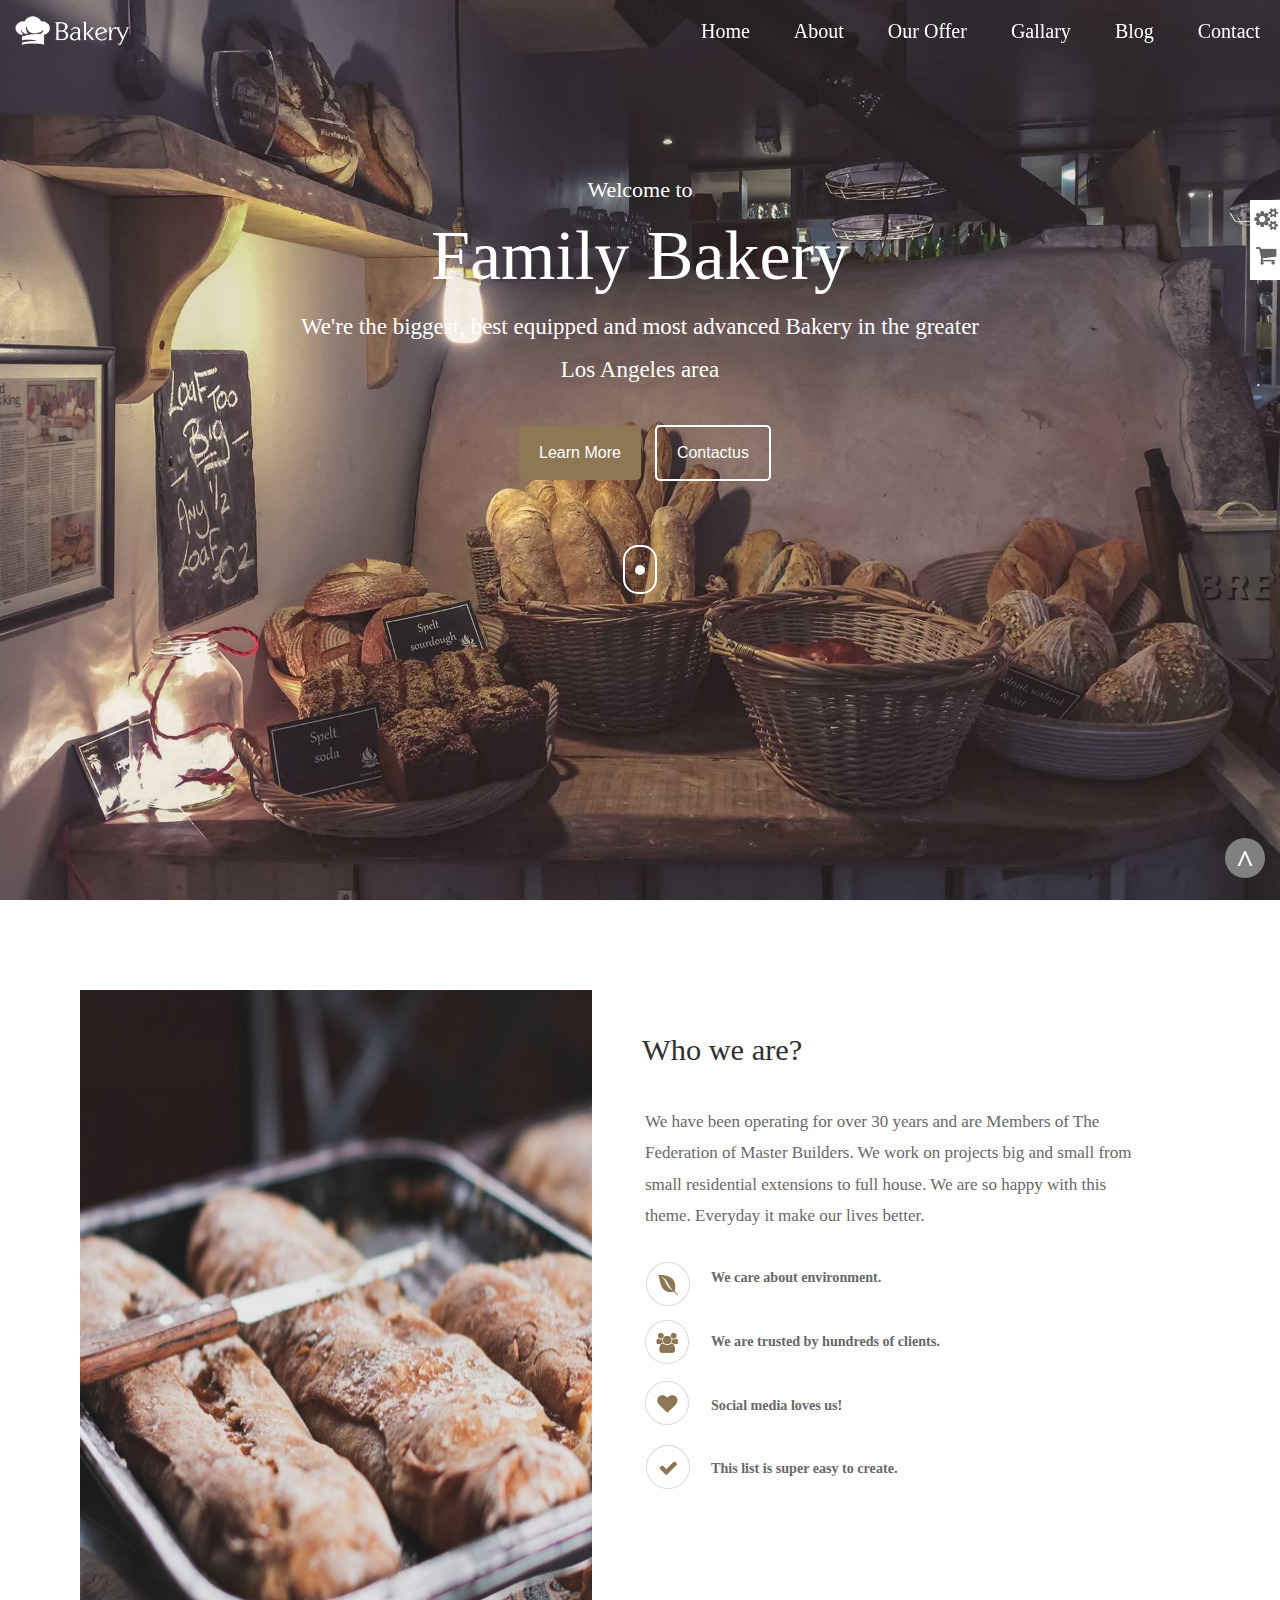
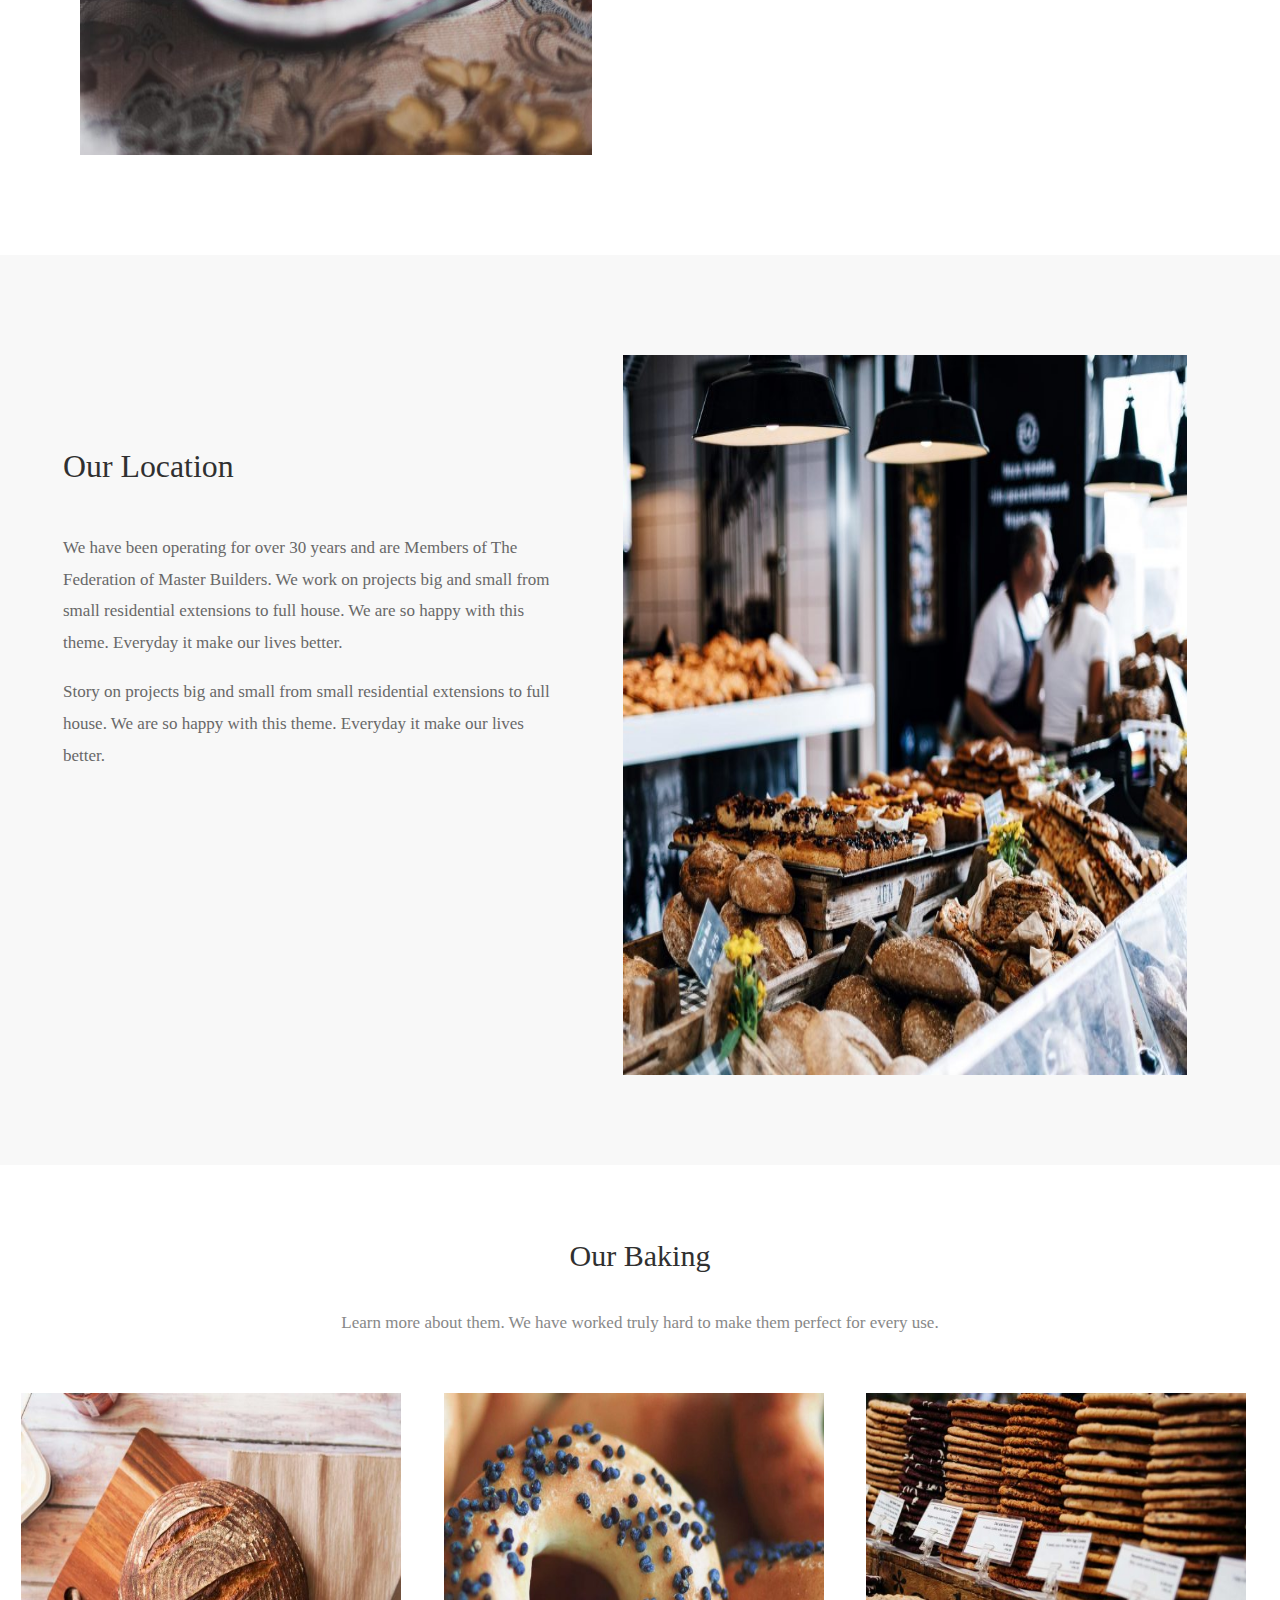
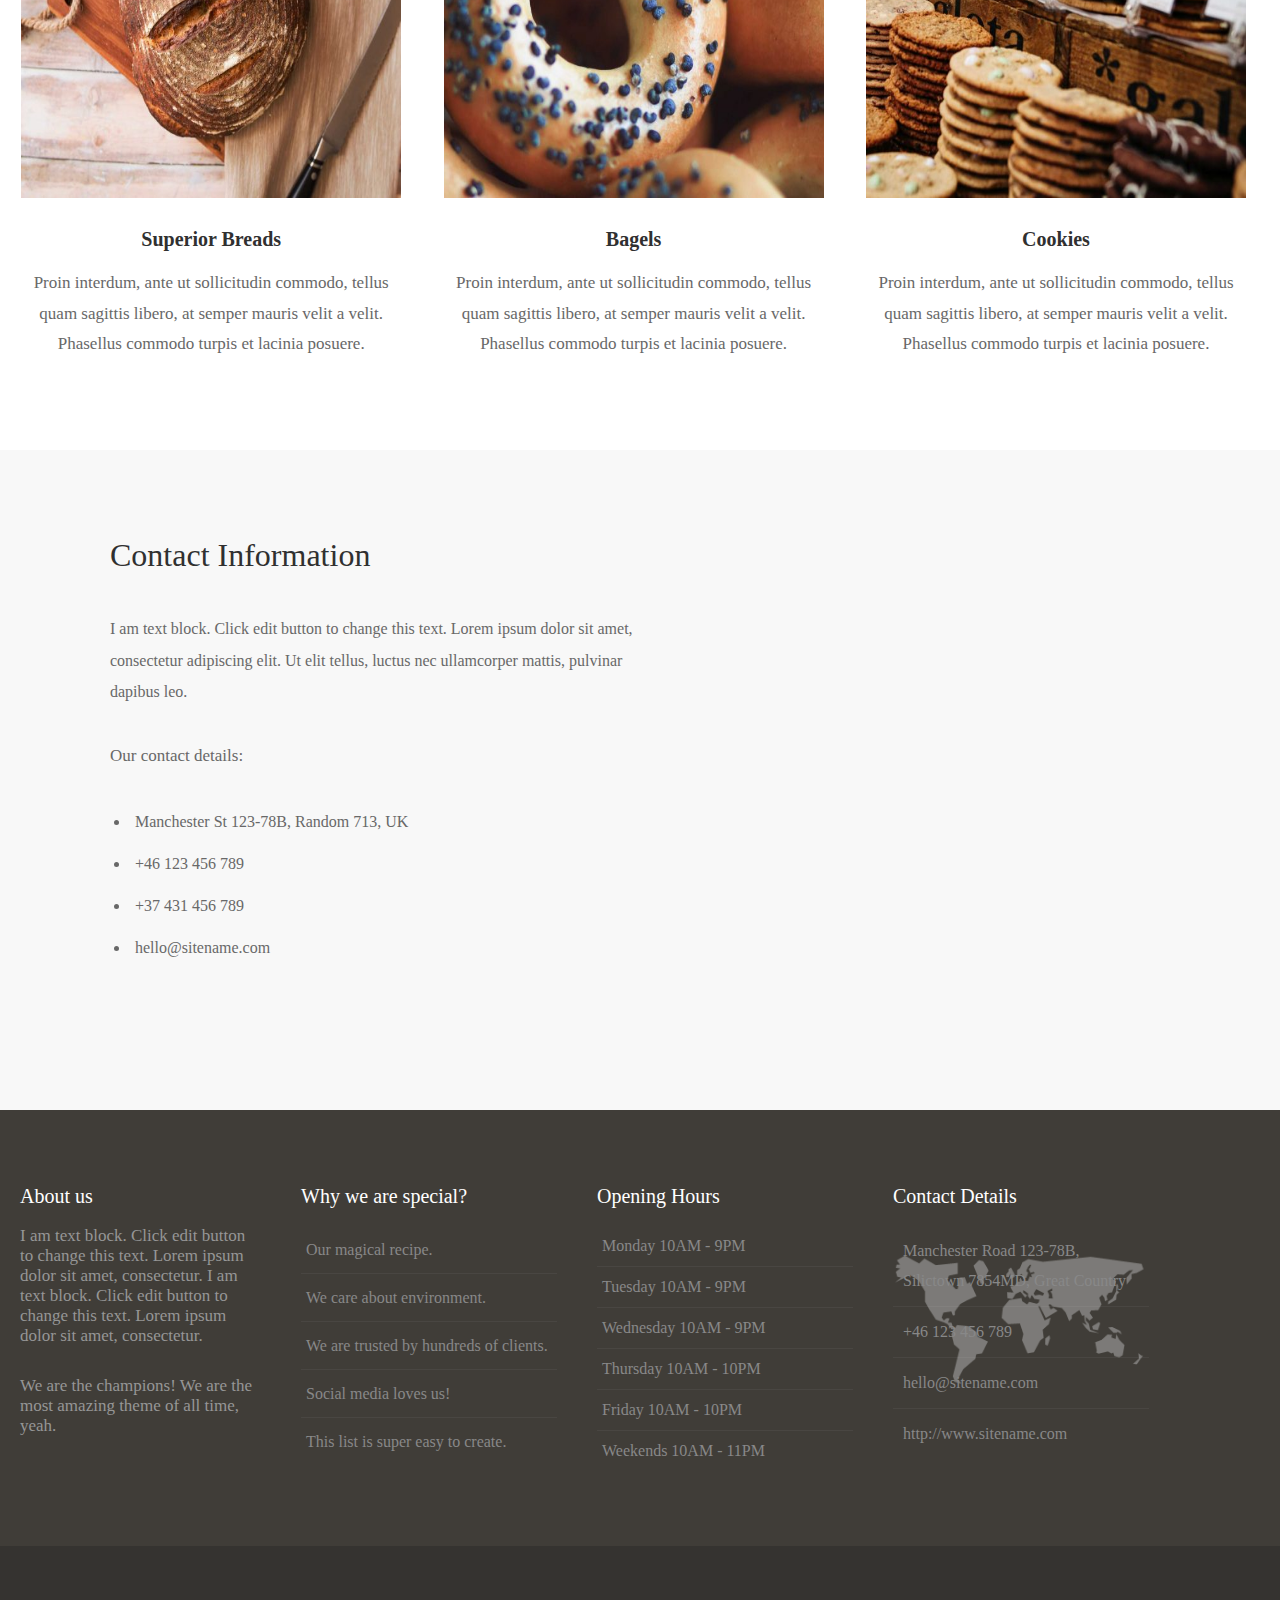
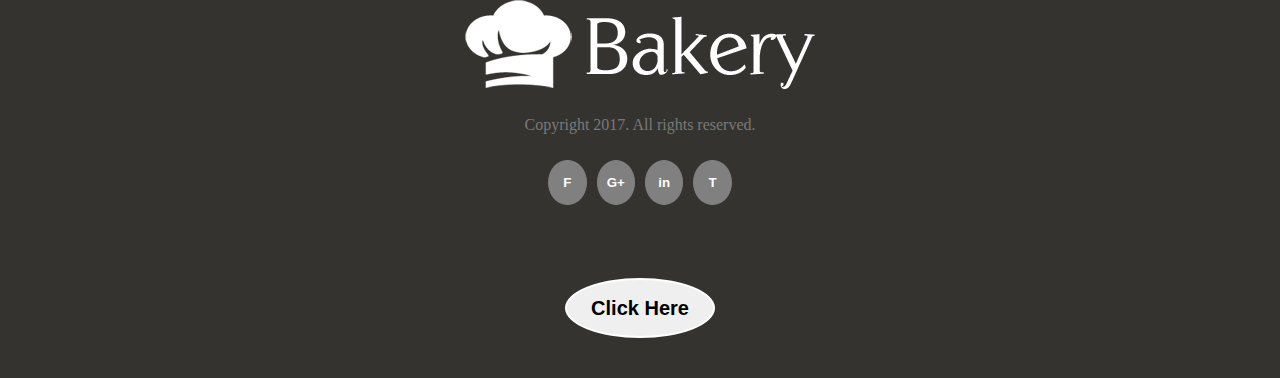
<file: index.html>
<html>
    <head>
        <title>Engage Bakery </title>

        <link rel="stylesheet" href="css/index_style.css">
        <link rel="stylesheet" href="css/index_madi.css">

    </head>

    <body >
        <div class="home">
            
                                                        <!-- navbar section-->
    <div class="nav">
        <div class="logo"> 
            <img src="css/photos/bakery-light-1.png">
        </div>

        <div class="links">
            <ul>
                <li> <a href="#">Home</a> </li>
                <li> <a href="#">About</a> </li>
                <li> <a href="#">Our Offer</a> </li>
                <li> <a href="#">Gallary</a> </li>
                <li> <a href="#">Blog</a> </li>
                <li> <a href="#">Contact</a> </li>

            </ul>
        </div>
    </div>
                                        <!--home-content section-->

            <div class="home-content">
                <p>Welcome to</p>
                <h1>Family Bakery</h1>
                <p class="p2">We're the biggest, best equipped and most advanced Bakery in the greater<br> Los Angeles area</p>
                <button class="btn1">Learn More</button>
                <button class="btn2">Contactus</button>
            </div>
                                    <!--scrolldwon shape-->

            <div class="scrolldwon">
                <div class="dot">
                </div>
                                                    <!--shoping shape-->

                <div class="center-right">
                    <img src="css/photos/cr.PNG">
                </div>
                                                    <!--going to first page shape-->

                <div class="center-bottom">
                    <h1>^</h1>                
                </div>
            </div>
        </div>
                        <!--Who we are secion-->
        <div class="secound">
            <div >
                <img class="secound-img" src="css/photos/alexandru-stavrica-170390-800x760.jpg">
            </div>
            <div class="content-secound">
                <h1>Who we are?</h1>
                <br>
                <p>We have been operating for over 30 years and are Members of The Federation of Master Builders. We work on projects big and small from small residential extensions to full house. We are so happy with this theme. Everyday it make our lives better.</p>
                <div class="content-s-containar">
                    <div class="imgs">
                        <img class="s-img-1" src="css/photos/1.PNG">
                        <br>
                        <img class="s-img-2" src="css/photos/2.PNG">
                        <br>
                        <img class="s-img-3" src="css/photos/3.PNG">
                        <br>
                        <img class="s-img-4" src="css/photos/4.PNG">


                    </div>
                    <div class="hs">  
                        <h5 class="h5-1">We care about environment.</h5>
                        <br>
                        <h5 class="h5-2">We are trusted by hundreds of clients.</h5>
                        <br>
                        <h5 class="h5-3">Social media loves us!</h5>
                        <br>
                        <h5 class="h5-4">This list is super easy to create.</h5>
                    </div>
                </div>          
          </div>
            <div class="clr"></div>
        </div>
                                                 <!--  location section -->
        <div class="third">
            <div class="content-third">
                <h1>Our Location</h1>
                <br>
                <p>We have been operating for over 30 years and are Members of The Federation of Master Builders. We work on projects big and small from small residential extensions to full house. We are so happy with this theme. Everyday it make our lives better.</p>
   <br>
   <p>Story on projects big and small from small residential extensions to full house. We are so happy with this theme. Everyday it make our lives better.</p>
          </div>
          <div class="img-third">
            <img src="css/photos/full-2-800x640.jpg">
        </div>
        <div class="clr"></div>

            </div>
                                         <!-- our packing types-->
            <div class="packing">
                <h1>Our Baking</h1>
                <p>Learn more about them. We have worked truly hard to make them perfect for every use.</p>
                <div class="type-1">
                    <img src="css/photos/ben-garratt-134774-600x500.jpg">
                    <h2>Superior Breads</h2>
                    <p>Proin interdum, ante ut sollicitudin commodo, tellus quam sagittis libero, at semper mauris velit a velit. Phasellus commodo turpis et lacinia posuere.</p>
                </div>
                <div class="type-1">
                    <img src="css/photos/stas-ovsky-123540-600x500.jpg">
                    <h2>Bagels</h2>                
                    <p>Proin interdum, ante ut sollicitudin commodo, tellus quam sagittis libero, at semper mauris velit a velit. Phasellus commodo turpis et lacinia posuere.</p>
                </div>  
                <div class="type-1">
                    <img src="css/photos/clem-onojeghuo-206832-600x500.jpg">
                    <h2>Cookies</h2>
                    <p>Proin interdum, ante ut sollicitudin commodo, tellus quam sagittis libero, at semper mauris velit a velit. Phasellus commodo turpis et lacinia posuere.</p>
                </div>
                <div class="clr"></div>
            </div>
        </div>
                                                <!-- contanct information container-->
        <div class="contact">
            <div class="contact-content">
                <h1>Contact Information</h1>
                <br>
                <p>I am text block. Click edit button to change this text. Lorem ipsum dolor sit amet,<br> consectetur adipiscing elit. Ut elit tellus, luctus nec ullamcorper mattis, pulvinar<br> dapibus leo.</p>
                <br>
                <p class="p1">Our contact details:</p>
                <div class="contact_us_container">
                      
                                        <!-- contanct information 1-->
                        <ul class="ul-contact">
                            <li>Manchester St 123-78B, Random 713, UK</li>
                            <li>+46 123 456 789</li>
                            <li>+37 431 456 789</li>
                            <li>hello@sitename.com</li>
                        </ul>  
          </div>    
            </div>
                                             <!-- map section-->
            <div class="mapouter">
                <iframe class="frame"]  src="https://maps.google.com/maps?q=2880%20Broadway,%20New%20York&t=&z=13&ie=UTF8&iwloc=&output=embed" >
              </iframe>
          </div>
          <div class="clr"></div>

        </div>
        
                                                    <!-- about us -->
        <div class="about">
            <div class="about-us-1">
                <h3>About us</h3>
                <p>I am text block. Click edit button to change this text. Lorem ipsum dolor sit amet, consectetur. I am text block. Click edit button to change this text. Lorem ipsum dolor sit amet, consectetur.</p>
                <p>We are the champions! We are the most amazing theme of all time, yeah.</p>
            </div>
                                                       <!-- Why we are special -->
            <div class="about-special">
                <h3>Why we are special?</h3>
                <ul>
                    <li>Our magical recipe.</li>
                    <li>We care about environment.</li>
                    <li>We are trusted by hundreds of clients.</li>
                    <li>Social media loves us!</li>
                    <li>This list is super easy to create.</li>
                </ul>
            </div>
                                                       <!-- opining hours-->
            <div class="about-opening-hours">
                <h3>Opening Hours</h3>
                <ul>
                    <li>Monday 10AM - 9PM</li>
                    <li>Tuesday 10AM - 9PM</li>
                    <li>Wednesday 10AM - 9PM</li>
                    <li>Thursday 10AM - 10PM</li>
                    <li>Friday 10AM - 10PM</li>
                    <li>Weekends 10AM - 11PM</li>
                </ul>
            </div>
                                                       <!-- contanct information 2-->

            <div class="about-contact-info">
                <h3>Contact Details</h3>
                <ul>
                    <li>Manchester Road 123-78B, Silictown 7854MD, Great Country</li>
                    <li><a href="#">+46 123 456 789</a></li>
                    <li><a href="#">hello@sitename.com</a></li>
                    <li> <a href="#">http://www.sitename.com</a></li>
                </ul>
            </div>          
            <div class="clr"></div>
        </div>
                                           <!-- last page-->
        <div class="last">
            <img src="css/photos/bakery-light-1.png">
            
            <p>Copyright 2017. All rights reserved. </p>
            
            <button> <a href="https://www.facebook.com/3omar.nasr/">F</a></button>
            <button><a href="#">G+</a></button>
            <button> <a href="#">in</a></button>
            <button> <a href="#">T</a></button>

         
        </div>
        <div class="new-task">
            <button><a target="_blank" href="index_2.html">Click Here</a></button>
        </div>

      




        
    </body>
</html>
</file>
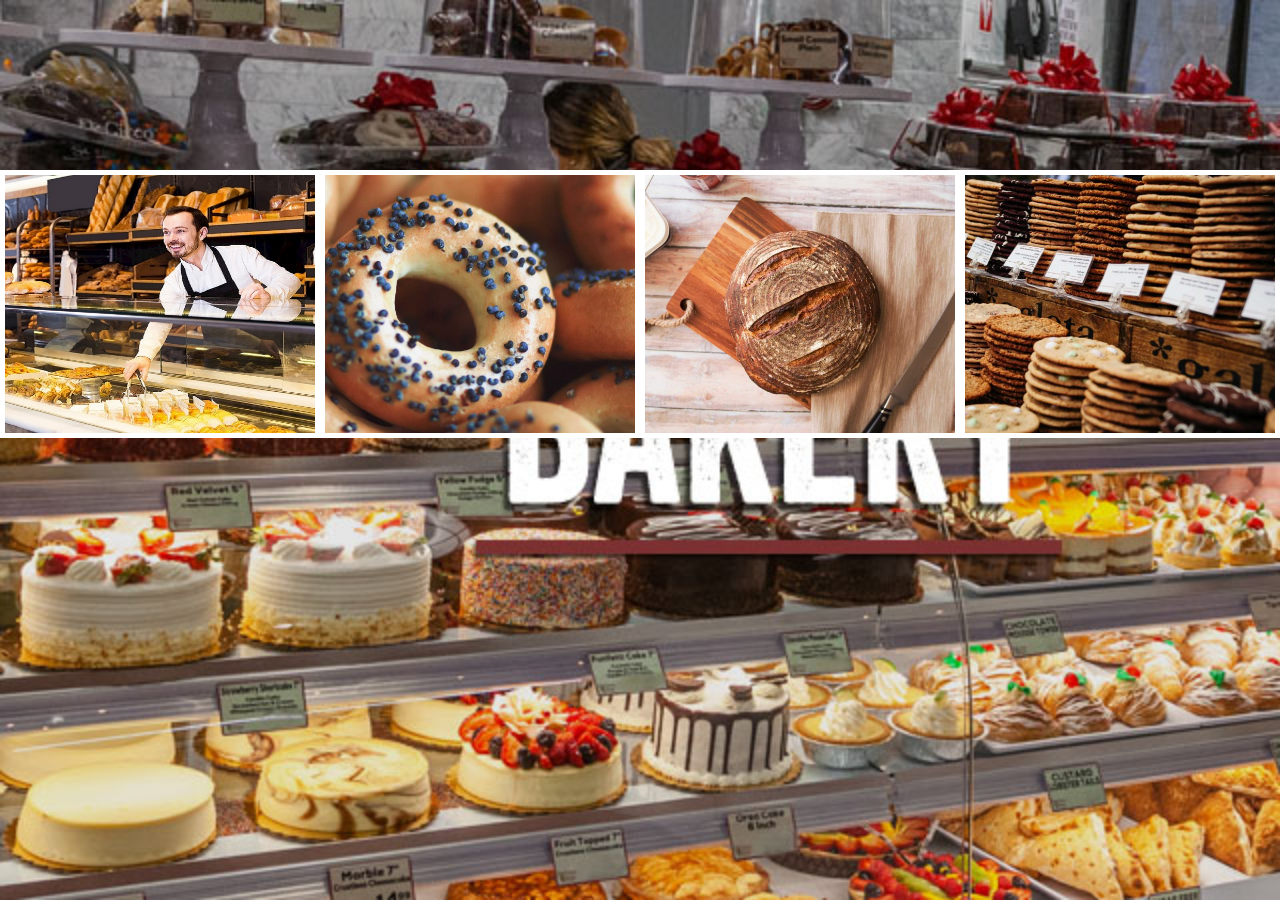
<file: index_2.html>
<html>
    <head>
        <link rel="stylesheet" href="css/index2_style.css">

    </head>

    <body>
        
        <div class="main">

            <img src="css/photos/05_pastry_bakery-shops.1920x0.jpg">

            <div class="caption">
                <h1>Bakery 1</h1>
                <p>Lorem, ipsum dolor sit amet consectetur adipisicing elit. A dolores pariatur blanditiis nesciunt, vero perspiciatis natus fugit neque ad cum nulla. Iure illo vitae id earum similique vero saepe maxime.</p>
            </div>

        </div>
        <div class="main">

            <img src="css/photos/stas-ovsky-123540-600x500.jpg">

            <div class="caption">
                <h1> Bakery 2</h1>
                <p>Lorem, ipsum dolor sit amet consectetur adipisicing elit. A dolores pariatur blanditiis nesciunt, vero perspiciatis natus fugit neque ad cum nulla. Iure illo vitae id earum similique vero saepe maxime.</p>
            </div>

        </div>
        <div class="main">

            <img src="css/photos/ben-garratt-134774-600x500.jpg">

            <div class="caption">
                <h1>Bakery 3</h1>
                <p>Lorem, ipsum dolor sit amet consectetur adipisicing elit. A dolores pariatur blanditiis nesciunt, vero perspiciatis natus fugit neque ad cum nulla. Iure illo vitae id earum similique vero saepe maxime.</p>
            </div>

        </div>
        <div class="main">

            <img src="css/photos/clem-onojeghuo-206832-600x500.jpg">

            <div class="caption">
                <h1>Bakery 4</h1>
                <p>Lorem, ipsum dolor sit amet consectetur adipisicing elit. A dolores pariatur blanditiis nesciunt, vero perspiciatis natus fugit neque ad cum nulla. Iure illo vitae id earum similique vero saepe maxime.</p>
            </div>
            <div class="clr"></div>

        </div>
    </body>
</html>
</file>
<file: css/index_style.css>
*{
    margin: 0%;
    padding: 0%;
}
.home{
    background-image: url(photos/drew-coffman-1872.jpg);
    background-size:cover;
    background-position: center center;
    background-repeat: no-repeat;
    height: 100vh;
    overflow: auto
}
.home .nav
{
    width: 100%;
    margin: auto;
    position: fixed;
    top:0;
    
}

.nav .logo
{
    float: left;
}
.home .nav  img
{
    width:30%;
    margin:15px ;
}
.home .nav .links
{

    float: right;
}

.home .links ul
{
    
    list-style: none;
}
.home .links ul li
{
    display: inline-block;
    padding: 20px;
}

.nav .links ul li a
{
    text-decoration: none;
    color:white;
    font-size: 20px;
}
.home .links a:hover
{
    color:#854d00;
}
.home-content{
    
    text-align: center;
    padding-top: 170px;
    color: white;
    
}
.home .home-content p{

 line-height: 1.86em;
font-size: 22px;
margin-bottom: 5px;
font-family: "Alegreya Sans";
font-weight: 400;
}
.home .home-content .p2{
    margin-top: 10px;
    line-height: 1.86em;
    margin-bottom: 20px;
font-family: "Alegreya Sans";
font-weight: 400;
font-size: 23px;

}
.home .home-content h1{
    font-family: "Alegreya";
    font-size: 70px;
    font-weight: 400;
    margin-top: 2px;
    margin-bottom: 10px;

}

.home .home-content .btn1
{
   
    padding: 18px 20px;
    margin:15px 10px 15px 10px;
    color: white;
    border:none;
    background-color:#8e7754;
    font-size: 16px;
    border-radius: 5px;

}
.home .home-content .btn2
{
    border: 2px solid white;
    border-radius: 5px;
    padding: 17px 20px ;
    background-color:transparent;
    color: white; 
    font-size: 16px;
}
.home .home-content .btn1:hover
{
    color: black;
    background-color: white;
    
}
.home .home-content .btn2:hover
{
    color: black;
    background-color: white;
}
.home .scrolldwon{
width: 30px;
height: 45px;
border: white solid 2px;
border-radius: 15px;
margin: auto;
margin-top: 50px;
}
.home .scrolldwon .dot{
    background-color: white;
    width: 10px;
    height: 10px;
    border-radius: 50%;
    text-align: center;
    margin: auto;
    margin-top: 18px;
}

.home .center-right{
    height: 50px;
    width: 30px;
    position: fixed;
    top: 200px;
    right: 0;
    z-index: 1111111;
    
}
.home .center-bottom{
    width: 40px;
    height: 40px;
    border-radius: 50%;
    position: fixed;
    bottom: 22px;
    right: 15px;
    background-color: gray;
}
.home .center-bottom h1{
    color: white;
    text-align: center;
    margin-top: 5px;
    z-index: 2222222222222222;
}
.clr{
    clear: both;
}
  .secound{
    
   width: 100%;

   
    padding-top: 90px ;
    padding-bottom: 30px;
font-family: "Alegreya Sans";
  }

   .secound .secound-img{
    
    margin-left: 80px ;
    margin-right: 50px;
    margin-bottom: 70px;
width: 40%;
 height:85%;
 float: left;


}

  .secound .content-secound{
      margin-top: 40px;
      width: 40%;
  float: left;
      line-height: 1.86em;
font-family: "Alegreya Sans";
font-size: 17px;
font-weight: 400;
color: #686868;

  }
  .secound .content-secound h1{
    font-family: "Alegreya";
    font-size: 1.9rem;
    color: #303030;
    line-height: 1.38em;
    font-weight: 400;
    margin-bottom: 2px;
    
  }
  .secound .content-secound p{
      margin-left: 3px;
      line-height: 1.86em;
font-family: "Alegreya Sans";
font-size: 17px;
    font-weight: 400;
    color: #686868;
}
.secound .content-secound .content-s-containar{
    margin-top: 10px;

}
.secound .content-secound .content-s-containar .imgs{
 padding: 5px 5px 20px 2px;
    float: left;
}
.secound .content-secound .content-s-containar .imgs .s-img-1{
    padding-right: 15px;
    padding-top: 10px;
}
.secound .content-secound .content-s-containar .imgs .s-img-2{
    padding-right: 15px;
    padding-top: 5px;
}
.secound .content-secound .content-s-containar .imgs .s-img-3{
    padding-right: 15px;
    padding-top: 10px;
}
.secound .content-secound .content-s-containar .imgs .s-img-4{
    padding-right: 15px;
    padding-top: 10px;
}
.secound .content-secound .content-s-containar .hs{
    width: 70%;
    float: left;
}
.secound .content-secound .content-s-containar .hs .h5-1{
    margin-top: 20px;
}
.secound .content-secound .content-s-containar .hs .h5-2{
    margin-top: 1px;
}


.third{
    
    background-color: #f8f8f8;
    color: #686868;
    padding-left: 13px;
    padding-right: 13px;
    padding-top: 90px ;
    padding-bottom: 60px;
 font-family: "Alegreya Sans";
}
.third .content-third{
   float: left;
    width: 40%;
    text-align: left;
    padding: 100px 20px 20px 50px;
}
.third .content-third h1{
    font-family: "Alegreya";
    font-size: 1.99rem;
    color: #303030;
    line-height: 1.38em;
    font-weight: 400;
    margin-bottom: 25px;
}
.third .content-third p{
    line-height: 1.86em;
    font-family: "Alegreya Sans";
    font-size: 17px;
    font-weight: 400;
    color: #686868;
}
.third .img-third img{
    margin-left: 30px;
    width: 45%;
height: 80%;
padding:10px 8px 30px 8px;
 text-align: center;
}
.paking{
    padding: 40px 50px;

}
.packing h1{
    padding-top: 70px;
    padding-bottom: 20px;
    text-align: center;
}
.packing p{
    text-align: center;
    padding-bottom: 60px;
    font-size: 17px;
color: #888;

margin: 17px auto 0;

font-family: "Alegreya Sans";
    
}

.packing .type-1
{

    width: 33%;
    text-align: center;
    float: left;
    
}

.type-1 img
{
    width: 90%;
    height: 45%;

}
.packing h1
{
    
    font-family: "Alegreya";
    font-size: 30px;
    color: #303030;
    line-height: 1.38em;
    font-weight: 400;
}

.type-1 h2
{
    text-align: center;
    font-family: "Alegreya";
    font-size: 20px;
    color: #303030;
    margin-top: 30px;
}


.type-1 p
{
    padding: 0px 20px;
    text-align: center;
font-family: "Alegreya Sans";
font-size: 17px;
font-weight: 400;
color: #686868;
line-height: 1.9rem;
padding-bottom: 90px;
}
.contact
{
    height: auto;
    background-color: #f8f8f8;
    color: #686868;
    padding-top: 80px;
    padding-bottom: 80px;
    
}
.contact .contact-content {
    width: 50%;
padding-left: 80px;
line-height: 1.98em;
font-size: 16px;
float: left;

}
.contact .contact-content h1{
    font-family: "Alegreya";
    font-size: 50x;
    color: #303030;

    font-weight: 400;
    margin-top: 10px;
    margin-bottom: 10px;
    margin-left: 30px;


}
.contact .contact-content p{
font-size: 16px;
margin-left: 30px;

}
.contact .contact-content .p1{
    font-family: "Alegreya Sans";
    font-size: 17px;
    font-weight: 400;
    color: #686868;
    margin-bottom: 20px;
 
}
.contact_us_container{
    padding-top: 10px;
    padding-left: 30px;
    float: left;
}
.contact_us_container .ul-contact{
    padding-left: 20px;
    
}
.contact_us_container .ul-contact li{
    padding: 5px;
}


.contact .mapouter{
    float: left;    

}
.mapouter .frame{
    width: 500px;
    height: 500px;
    border: none;
}
.about
{
    width: 100%;
    background-color:#403d38;
    overflow: auto;
    
    
}
.about p
{
    color:#969696;
    padding-bottom: 30px;
    font-size: 17px;
    padding-left: 15px;
}
.about .about-us-1
{
    
    width: 20%;
    float: left;
    margin: 75px 20px 10px 5px;
}
.about .about-us-1 h3
{
    padding-bottom: 18px;
    padding-left: 15px;
    font-size: 20px;
    color:white;
    font-weight: 400;
}
.about .about-special
{
    width: 20%;
    float: left;
    margin: 75px 20px;
}


.about .about-special h3
{
    padding-bottom: 18px;
    font-size: 20px;
    color:white;
    font-weight: 400;
}

.about .about-special ul
{
    list-style:none;
    color:#888;
}

.about .about-special li
{
padding: 5px;
border-bottom:rgba(255, 255, 255, 0.05) solid 1px;
line-height: 37px;
}
.about .about-special li:last-of-type
{
    border: none;
}


.about .about-opening-hours
{
    width: 20%;
    float: left;
    margin: 75px 20px;

}


.about .about-opening-hours ul
{
    list-style:none;
    color:#888;
}

.about .about-opening-hours li
{
padding: 5px;
line-height:30px;
border-bottom:rgba(255, 255, 255, 0.05) solid 1px;
}
.about .about-opening-hours li:last-of-type
{
    border: none;
}


.about .about-opening-hours h3
{
    padding-bottom: 18px;
    font-size: 20px;
    color:white;
    font-weight: 400;
}
.about .about-contact-info
{
    width: 20%;
    float: left;
    margin:75px 20px;

}
.about .about-contact-info h3
{
    padding-bottom: 18px;
    font-size: 20px;
    color:white;
    font-weight: 400;
}
.about .about-contact-info ul
{
    list-style: none;
    color:#888;
}

.about .about-contact-info li
{
padding: 10px;
border-bottom:rgba(255, 255, 255, 0.05) solid 1px;
line-height:30px;
}
.about .about-contact-info li:last-of-type
{
    
    border: none;
}
.about .about-contact-info {
    background-image: url(photos/contact-details-map.png);
    background-repeat: no-repeat;
    background-size: 100% 50%;
    background-position: center ;
 
}

.about .about-contact-info a
{
    text-decoration: none;
    color:#888;
}
.about .about-contact-info a:hover
{
    color: white;
}



 .last{
    background-color: #353330;
    padding-top: 50px;
    padding-bottom: 70px;
text-align: center;color: #797979;
font-family: "Alegreya Sans";
line-height: 1.86em;
font-weight: 400;

 }
 .last p{
     padding-top:18px ;
     padding-bottom: 18px;
 }
.last button{
    border: grey solid  1px;
    border-radius: 50%;
    width: 3%;
    height: 5%;
    margin: 3px;
    background-color: grey;
    
}
.last a{
    text-decoration: none;
    color: white;
    font-weight: bold;
}

.new-task{
    background-color: #353330;
    height: 100px;
    text-align: center;
   
}
.new-task button{
    width: 150px;
    height: 60px;
    border: white 2px solid;
    border-radius: 50%;
    transition: transform 2s ;
}
.new-task button:hover{
    background-color: teal;
    
    transform: rotate(360deg);
  

    
   
}


.new-task a{
text-decoration: none;
color: black;
    border: none;
    font-size: 20px;
    font-weight: bold;
}
</file>
<file: css/index_madi.css>
@media screen and (min-width : 400px) and (max-width:767px)
{
    .home  
    {
        width: 100%;
    }
    .home .nav{
        width:100%;
    }
    .home .nav  .logo
    {
        
        width: 20%;
    }
    .home .nav  img

{
    margin: 3px;
    width: 75%;
}

.home .nav .links{
        margin-top: 3px;
    float: right;
    width: 80%;
    
}  

.home .links ul li{
    
    padding: 2px;
  
    
}
.home .links ul li a{
    font-size: 15px;
    
    padding: 1px;
    
}



    .home .home-content{
        margin-top: 100px;
        width: 90%;
text-align: center;
    }
    .home .home-content p{
        font-size: 10px;
        padding-bottom: 1px;
        padding-left: 50px;
        
    }
    .home .home-content h1{
        font-size: 25px;
        padding-top: 1px;
        padding-left: 50px;
        line-height: 1.1rem;

        
    }
    .home .home-content .p2{
        font-size: 15px;
        padding-top: 1px;
        padding-left: 50px;
        margin-bottom: 5px;
        line-height: 1.1rem;
    }
    .home .home-content .btn1{
                
        font-size: 10px;
        margin-bottom: 1px;
        padding: 10px;
        margin-left: 55px;


    }
    .home .home-content .btn2{
        font-size: 10px;
        padding: 10px;

    }
    .home .scrolldwon{
        width: 5%;
        height: 7%;
      text-align: center;

        }

        .secound{
            width: 90%;
        }
        .secound .secound-img{
            margin-left:25px;
            width: 100%;


        }
        .secound .content-secound{
            margin-left: 10px;
            width: auto;

        }
        .third{
            width: 100%;
            
         
        }
        .third .content-third{
            width: auto;
          
           
        }
        .third .img-third img{
            width:80%;
            height: 70%;
            margin-left: 45px;
         
        }


        .packing .type-1{
            width:100%;
            text-align: center;
        }
      
        .contact .contact-content {
            width: 70%;
           padding-left: 20px;
        }
         .mapouter {
           width: 50%;
        }
        .mapouter .frame{
          width: 400px;
          margin-left: 50px;
        }
      
        .about .about-us-1{
            width: 70%;        }
        .about .about-special{
            width: 70%;        }
        .about .about-opening-hours{
            width: 70%;
        }
        .about .about-contact-info{
            width: 70%;        }

            .last{
                width: auto;
            }
            .last button{
                width: 10%;
            }
}

@media screen and (min-width : 768px) and (max-width:1024px)
{
    .home  
    {
        width: 100%;
    }
    .home .nav{
        width:100%;
    }
    .home .nav  .logo
    {
        
        width: 30%;
    }
    .home .nav  img

{
  
    width: 50%;
}

.home .nav .links{
    
    width:70%;
    
}  


.home .links ul li a{
    font-size: 15px;
    
    padding: 1px;
    
}

    .home .home-content{
        margin-top:200px;
       text-align: center;
    }
   
        .secound{
            width: 100%;
            
        }
        .secound .secound-img{
           width: 40%;
           height: 35%;
           margin-top: 130px;


        }
        .secound .content-secound{

        width: 40%;
    
        }
        .secound .content-secound .content-s-containar{
         width: 100%;
        
        }
        .secound .content-secound .content-s-containar .imgs{
            width: 5%;
            padding: 4px 2px 2px 5px;
           
           }
        .secound .content-secound .content-s-containar .hs{
            width: 80%;
            margin-left: 35px;
            
        }
 
        .third .content-third{
          
       width: 40%;
          
           
        }
        .third .img-third img{
            margin-top: 170px;
        width: 40%;
        height: 30%;
            
           
         
        }


        .packing .type-1{
            width:33%;
            text-align: center;
        }
        .packing .type-1 img{
            height: 30%;
        }
      
        .contact .contact-content {
            width: 45%;
           padding-left: 20px;
        }
         .mapouter {
             margin-left: 50px;
           width: 30%;
        }
        .mapouter .frame{
          width:300px;
        }
      
        .about .about-us-1{
            width: 40%;
        }
        .about .about-special{
            width: 40%;        }
        .about .about-opening-hours{

            width: 40%;   
            
        
        }
        .about .about-contact-info{
            width: 40%;        }

            .last{
                width: auto;
            }
            .last button{
                height: 4%;
                width: 5%;
            }
}
</file>
<file: css/index2_style.css>
*
{
    padding: 0;
    margin: 0;
    box-sizing: border-box;

}

body
{
  background-image: url(photos/somers_bakery-department-header.jpg);
  background-repeat: no-repeat;
  background-size: cover;
    font-family: "segoe ui light";
}

.main
{
   
    width : 25%;
    position: relative;
    border : 5px solid rgb(255, 255, 255);
    margin-top: 170px;
    overflow: hidden;
    float: left;
    
}

.main img
{
 
    width: 100%;
    transition: transform 1s 1s;
}

.main .caption
{
    background-color:rgba(42,63,85,0.7);
    color : white;
    position: absolute;
    top:0;
    left: 0;
    height: 100%;
    text-align: center;
    opacity: 0;
    transition: transform 1s , opacity 1s;
}

.main .caption h1
{
    background-color: rgb(77, 77, 77);
    padding: 10px 0px;
    position: relative;
    left: 110%;
    transition: left 1s 2s;
}

.main .caption p
{
    font-size:20px;
    position: relative;
    left: 110%;

    transition: left 1s 2.5s;
}



.main:hover .caption
{
    transform: rotate(360deg);
    opacity: 1;
}


.main:hover img
{
    transform: scale(1.1);
}

.main:hover h1
{
    left: 0px;
}


.main:hover p
{
    left: 0px;
}


.clr
{
    clear: both;
}
</file>
